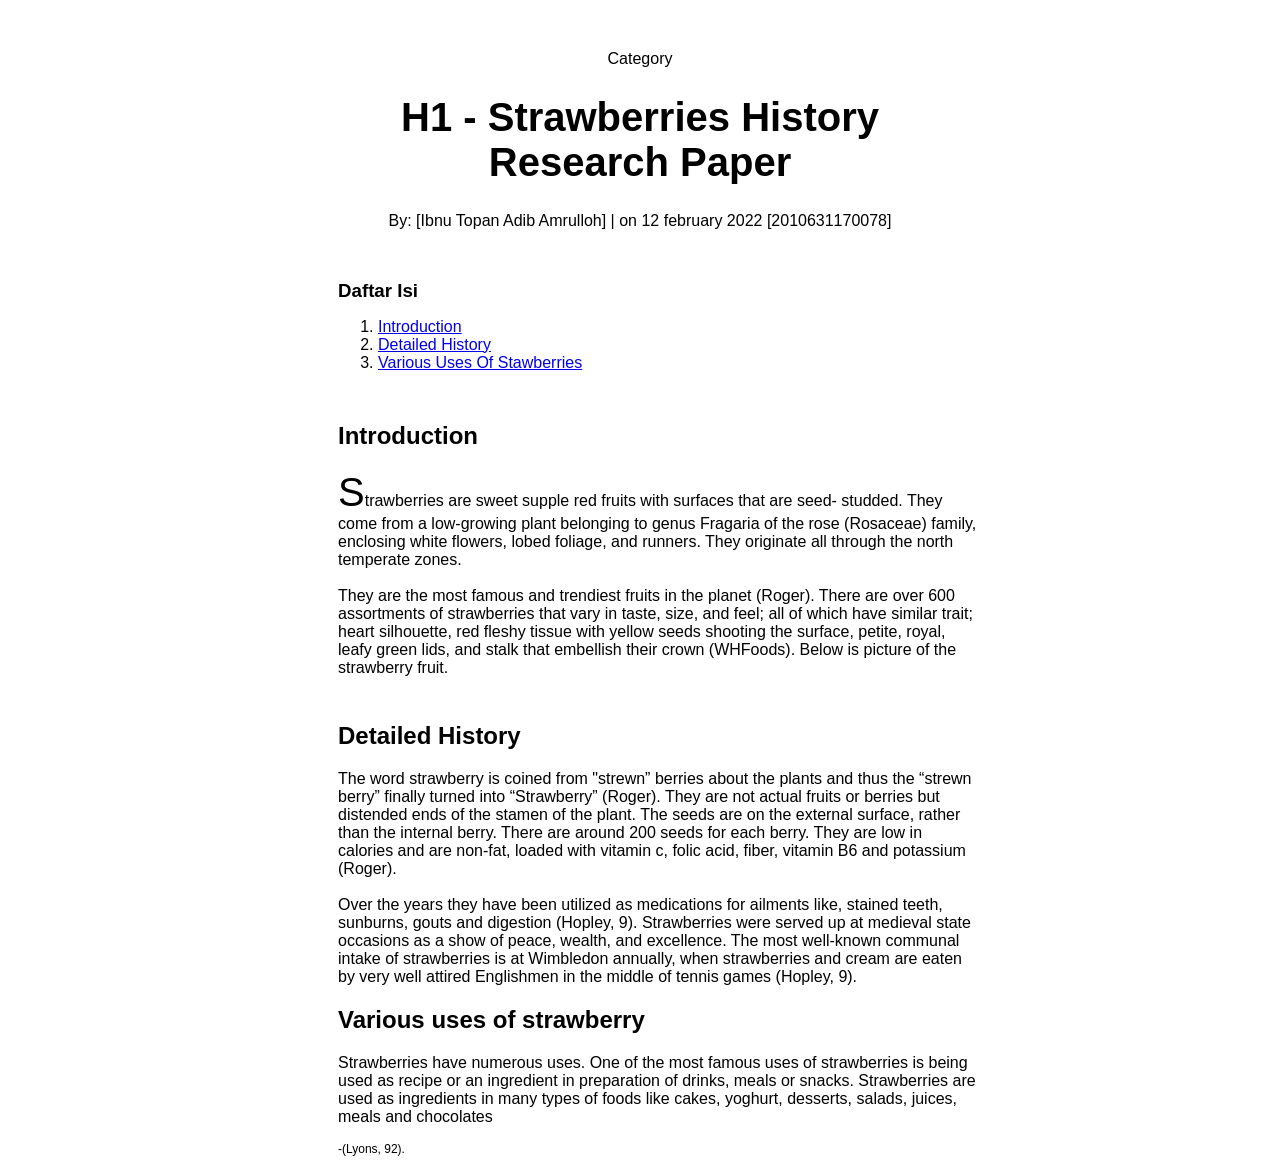
<file: Tugas1_IbnuTopanAdib_2010631170078_4C/index.html>
<!DOCTYPE html>
<html lang="en">
<head>
    <meta charset="UTF-8">
    <meta http-equiv="X-UA-Compatible" content="IE=edge">
    <meta name="viewport" content="width=device-width, initial-scale=1.0">
    <title>Tugas 1</title>
    <link rel="stylesheet" href="style.css">
</head>
<body>
    <div class="judul">
        <p>Category</p>
        <h1>H1 - Strawberries History <br> Research Paper </h1>
        <p class="nama" >By: [Ibnu Topan Adib Amrulloh] | on 12 february 2022 [2010631170078]</p>
    </div>

    <div class="isi">
        <div class="daftar">
            <h3>Daftar Isi</h3>
            <ol>
                <li><a href="judul1">Introduction</a></li>
                <li><a href="judul2">Detailed History</a></li>
                <li><a href="judul3">Various Uses Of Stawberries</a></li>
            </ol>
        </div>
        <div class="tulisan">
            <div>
                <div class="judul1">
                    <h2>Introduction</h2>
                </div>
                
                <p class="text">
                    <span>S</span>trawberries are sweet supple red fruits with surfaces that are seed-
                    studded. They come from a low-growing plant belonging to genus 
                    Fragaria of the rose (Rosaceae) family, enclosing white flowers, lobed 
                    foliage, and runners. They originate all through the north temperate zones.
                    <br> <br>
                    They are the most famous and trendiest fruits in the planet (Roger). There 
                    are over 600 assortments of strawberries that vary in taste, size, and feel;
                    all of which have similar trait; heart silhouette, red fleshy tissue with yellow
                    seeds shooting the surface, petite, royal, leafy green lids, and stalk that
                    embellish their crown (WHFoods). Below is picture of the strawberry fruit.
                </p>
            </div>

            <div class="gb">
                <div class="judul2">
                    <h2>Detailed History</h2>
                </div>
                
                <p class="text2">
                    The word strawberry is coined from "strewn” berries about the plants and 
                    thus the “strewn berry” finally turned into “Strawberry” (Roger). They are
                    not actual fruits or berries but distended ends of the stamen of the plant. 
                    The seeds are on the external surface, rather than the internal berry. There
                    are around 200 seeds for each berry. They are low in calories and are 
                    non-fat, loaded with vitamin c, folic acid, fiber, vitamin B6 and potassium 
                    (Roger).
                    <br> <br>
                    Over the years they have been utilized as medications for ailments like,
                    stained teeth, sunburns, gouts and digestion (Hopley, 9). Strawberries 
                    were served up at medieval state occasions as a show of peace, wealth, 
                    and excellence. The most well-known communal intake of strawberries is at 
                    Wimbledon annually, when strawberries and cream are eaten by very 
                    well attired Englishmen in the middle of tennis games (Hopley, 9).
                </p>
            </div>

            <div class="gb">
                <div class="judul3">
                    <h2>Various uses of strawberry</h2>
                </div>
                
                <p class="text3">
                    Strawberries have numerous uses. One of the most famous uses of 
                    strawberries is being used as recipe or an ingredient in preparation of 
                    drinks, meals or snacks. Strawberries are used as ingredients in many 
                    types of foods like cakes, yoghurt, desserts, salads, juices, meals and 
                    chocolates 
                   <p class="lyons">-(Lyons, 92).</p> 
                </p>
            </div>
        </div>
    </div>
    
</body>
</html>
</file>
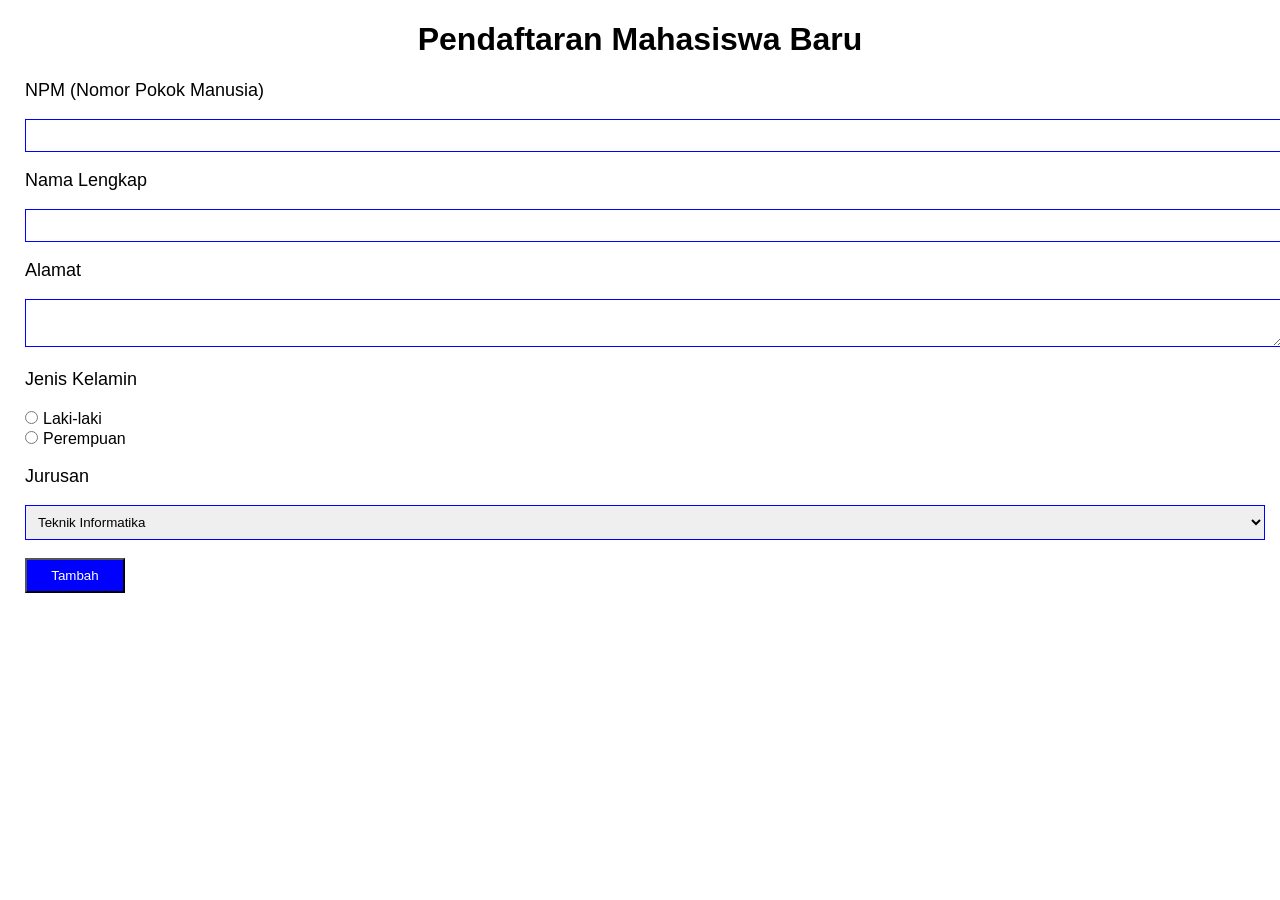
<file: Tugas2_ibnuTopanAdib_2010631170078_4C/form.html>
<!DOCTYPE html>
<html lang="en">
<head>
    <meta charset="UTF-8">
    <meta http-equiv="X-UA-Compatible" content="IE=edge">
    <meta name="viewport" content="width=device-width, initial-scale=1.0">
    <title>Document</title>
    <link rel="stylesheet" href="form.css">
</head>
<body>
    <div class="container">
        <h1>Pendaftaran Mahasiswa Baru</h1>
    <form action="">
        <label for="npm">NPM (Nomor Pokok Manusia)</label>
        <br>
        <br>
        <input type="text" id="npm">
        <br><br>
        <label for="nama">Nama Lengkap</label>
        <br><br>
        <input type="text" id="nama">
        <br><br>
        <label for="alamat">Alamat</label>
        <br><br>
        <textarea name="alamat" id="alamat" cols="30" rows="10"></textarea>
        <br><br>
        <label for="jk">Jenis Kelamin</label>
        <br><br>
        <input type="radio" name="jk" id="jk" value="Laki-laki">Laki-laki
        <br>
        <input type="radio" name="jk" id="jk" value="Perempuan">Perempuan
        <br><br>
        <label for="jurusan">Jurusan</label>
        <br><br>
        <select name="jurusan" id="jurusan">
            <option value="Teknik Informatika">Teknik Informatika</option>
            <option value="Sistem Informasi">Sistem Informasi</option>
        </select>
        <br><br>
        <input type="submit" value="Tambah">
        </div>
    </form>
    </div>
    
</body>
</html>
</file>
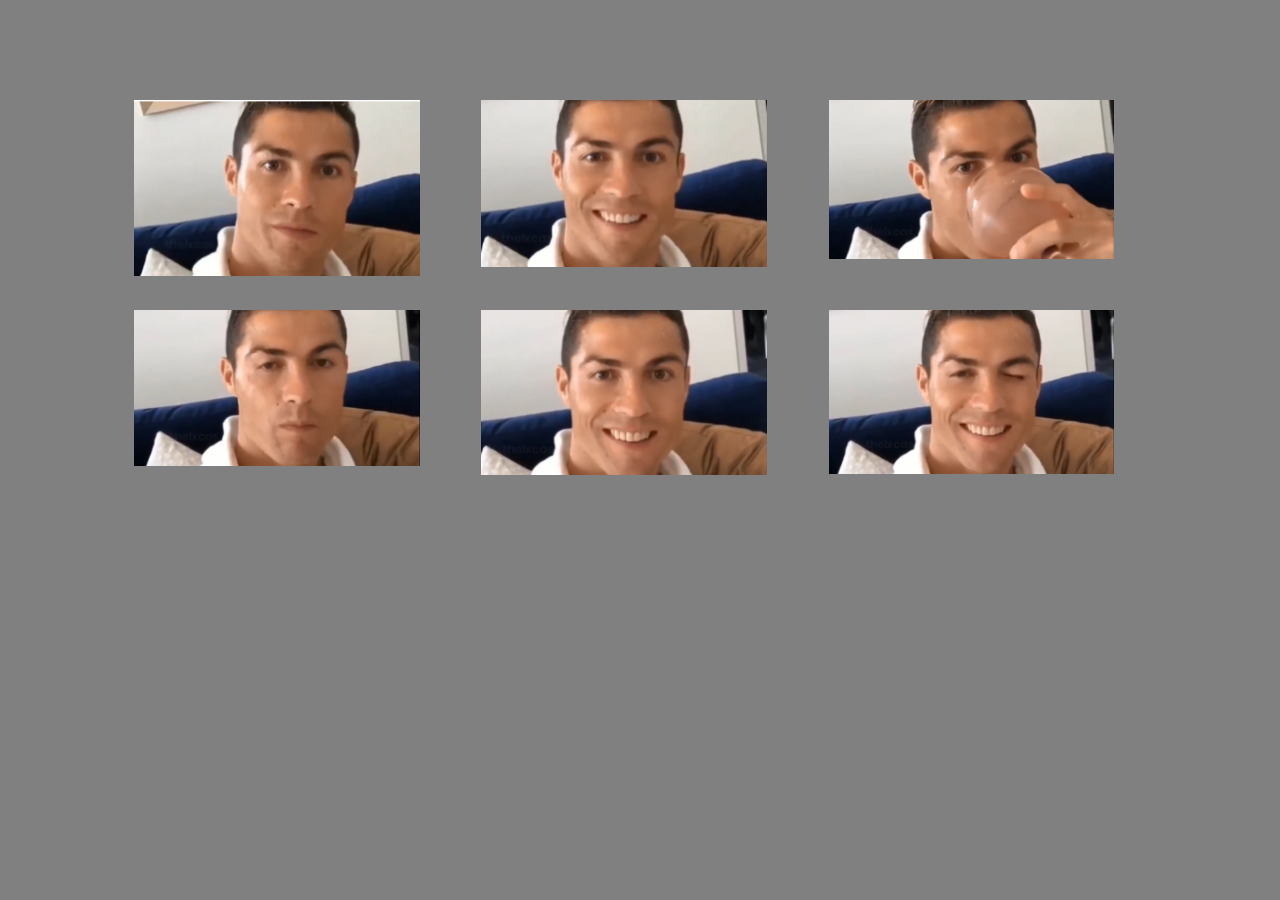
<file: Tugas2_ibnuTopanAdib_2010631170078_4C/gallery.html>
<!DOCTYPE html>
<html lang="en">
<head>
    <meta charset="UTF-8">
    <meta http-equiv="X-UA-Compatible" content="IE=edge">
    <meta name="viewport" content="width=device-width, initial-scale=1.0">
    <title>Document</title>
    <link rel="stylesheet" href="gallery.css">
</head>
<body>
    <div class="image">
        <a href="1.png"><img src="1.png"></a>
        <a href="2.png"><img src="2.png"></a>
        <a href="3.png"><img src="3.png"></a>
        <a href="4.png"><img src="4.png"></a>
        <a href="5.png"><img src="5.png"></a>
        <a href="6.png"><img src="6.png"></a>
        
    </div>

    
</body>
</html>
</file>
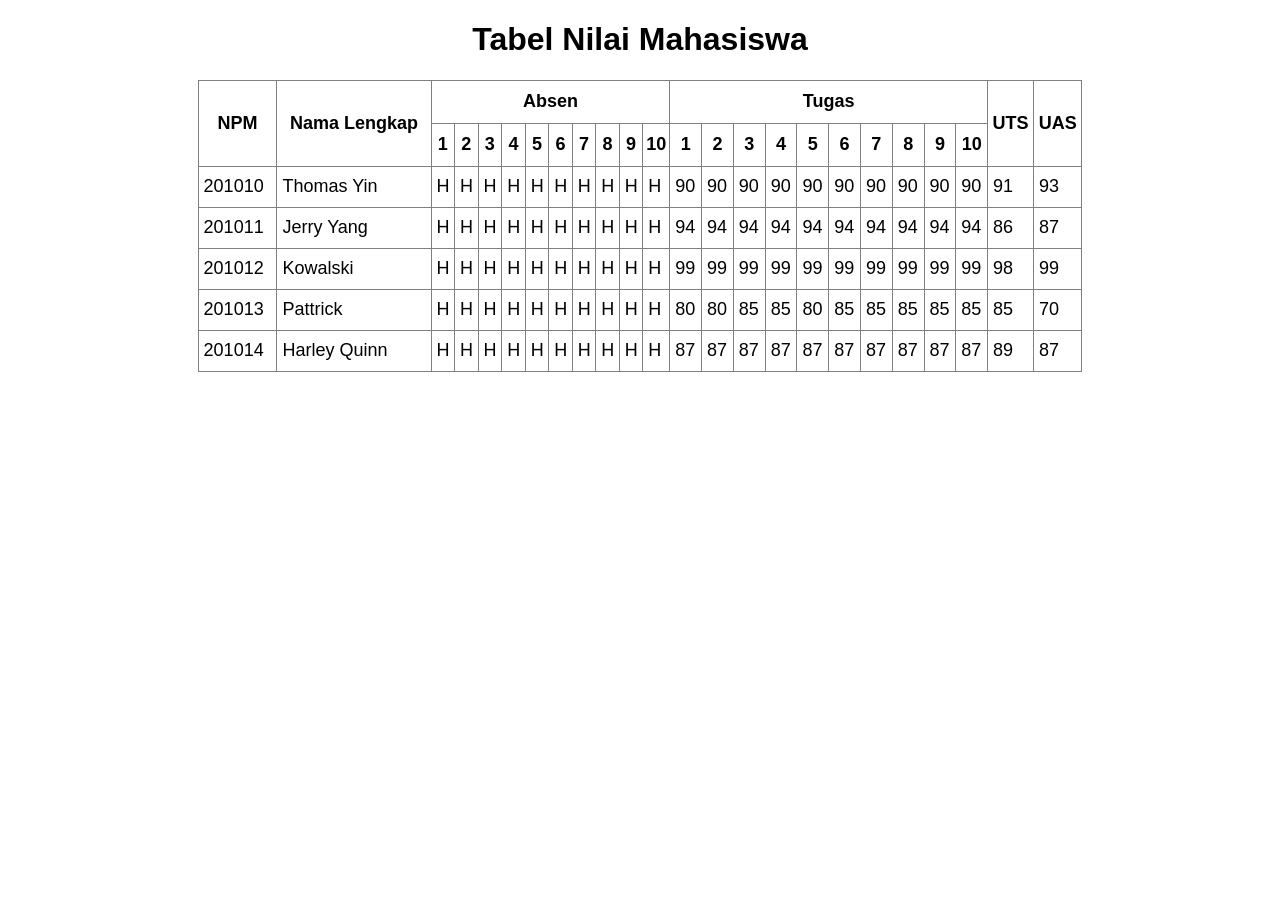
<file: Tugas2_ibnuTopanAdib_2010631170078_4C/table.html>
<!DOCTYPE html>
<html lang="en">
<head>
    <meta charset="UTF-8">
    <meta http-equiv="X-UA-Compatible" content="IE=edge">
    <meta name="viewport" content="width=device-width, initial-scale=1.0">
    <title>Document</title>
    <link rel="stylesheet" href="table.css">
</head>
<body>
    <h1>Tabel Nilai Mahasiswa</h1>
    <center><table class="center" border="1">
        <tr>
            <th rowspan="2">NPM</th>
            <th rowspan="2">Nama Lengkap</th>
            <th colspan="10">Absen</th>
            <th colspan="10">Tugas</th>
            <th rowspan="2">UTS</th>
            <th rowspan="2">UAS</th>
        </tr>
        <tr>
            <th>1</th>
            <th>2</th>
            <th>3</th>
            <th>4</th>
            <th>5</th>
            <th>6</th>
            <th>7</th>
            <th>8</th>
            <th>9</th>
            <th>10</th>
            <th>1</th>
            <th>2</th>
            <th>3</th>
            <th>4</th>
            <th>5</th>
            <th>6</th>
            <th>7</th>
            <th>8</th>
            <th>9</th>
            <th>10</th>
            
        </tr>
        <tr>
            <td>201010</td>
            <td>Thomas Yin</td>
            <td>H</td>
            <td>H</td>
            <td>H</td>
            <td>H</td>
            <td>H</td>
            <td>H</td>
            <td>H</td>
            <td>H</td>
            <td>H</td>
            <td>H</td>
            <td>90</td>
            <td>90</td>
            <td>90</td>
            <td>90</td>
            <td>90</td>
            <td>90</td>
            <td>90</td>
            <td>90</td>
            <td>90</td>
            <td>90</td>
            <td>91</td>
            <td>93</td>
        </tr>
        <tr>
            <td>201011</td>
            <td>Jerry Yang</td>
            <td>H</td>
            <td>H</td>
            <td>H</td>
            <td>H</td>
            <td>H</td>
            <td>H</td>
            <td>H</td>
            <td>H</td>
            <td>H</td>
            <td>H</td>
            <td>94</td>
            <td>94</td>
            <td>94</td>
            <td>94</td>
            <td>94</td>
            <td>94</td>
            <td>94</td>
            <td>94</td>
            <td>94</td>
            <td>94</td>
            <td>86</td>
            <td>87</td>
        </tr>
        <tr>
            <td>201012</td>
            <td>Kowalski</td>
            <td>H</td>
            <td>H</td>
            <td>H</td>
            <td>H</td>
            <td>H</td>
            <td>H</td>
            <td>H</td>
            <td>H</td>
            <td>H</td>
            <td>H</td>
            <td>99</td>
            <td>99</td>
            <td>99</td>
            <td>99</td>
            <td>99</td>
            <td>99</td>
            <td>99</td>
            <td>99</td>
            <td>99</td>
            <td>99</td>
            <td>98</td>
            <td>99</td>
        </tr>
        <tr>
            <td>201013</td>
            <td>Pattrick</td>
            <td>H</td>
            <td>H</td>
            <td>H</td>
            <td>H</td>
            <td>H</td>
            <td>H</td>
            <td>H</td>
            <td>H</td>
            <td>H</td>
            <td>H</td>
            <td>80</td>
            <td>80</td>
            <td>85</td>
            <td>85</td>
            <td>80</td>
            <td>85</td>
            <td>85</td>
            <td>85</td>
            <td>85</td>
            <td>85</td>
            <td>85</td>
            <td>70</td>
        </tr>
        <tr>
            <td>201014</td>
            <td>Harley Quinn</td>
            <td>H</td>
            <td>H</td>
            <td>H</td>
            <td>H</td>
            <td>H</td>
            <td>H</td>
            <td>H</td>
            <td>H</td>
            <td>H</td>
            <td>H</td>
            <td>87</td>
            <td>87</td>
            <td>87</td>
            <td>87</td>
            <td>87</td>
            <td>87</td>
            <td>87</td>
            <td>87</td>
            <td>87</td>
            <td>87</td>
            <td>89</td>
            <td>87</td>
        </tr>
        
    </table></center>
    
</body>
</html>
</file>
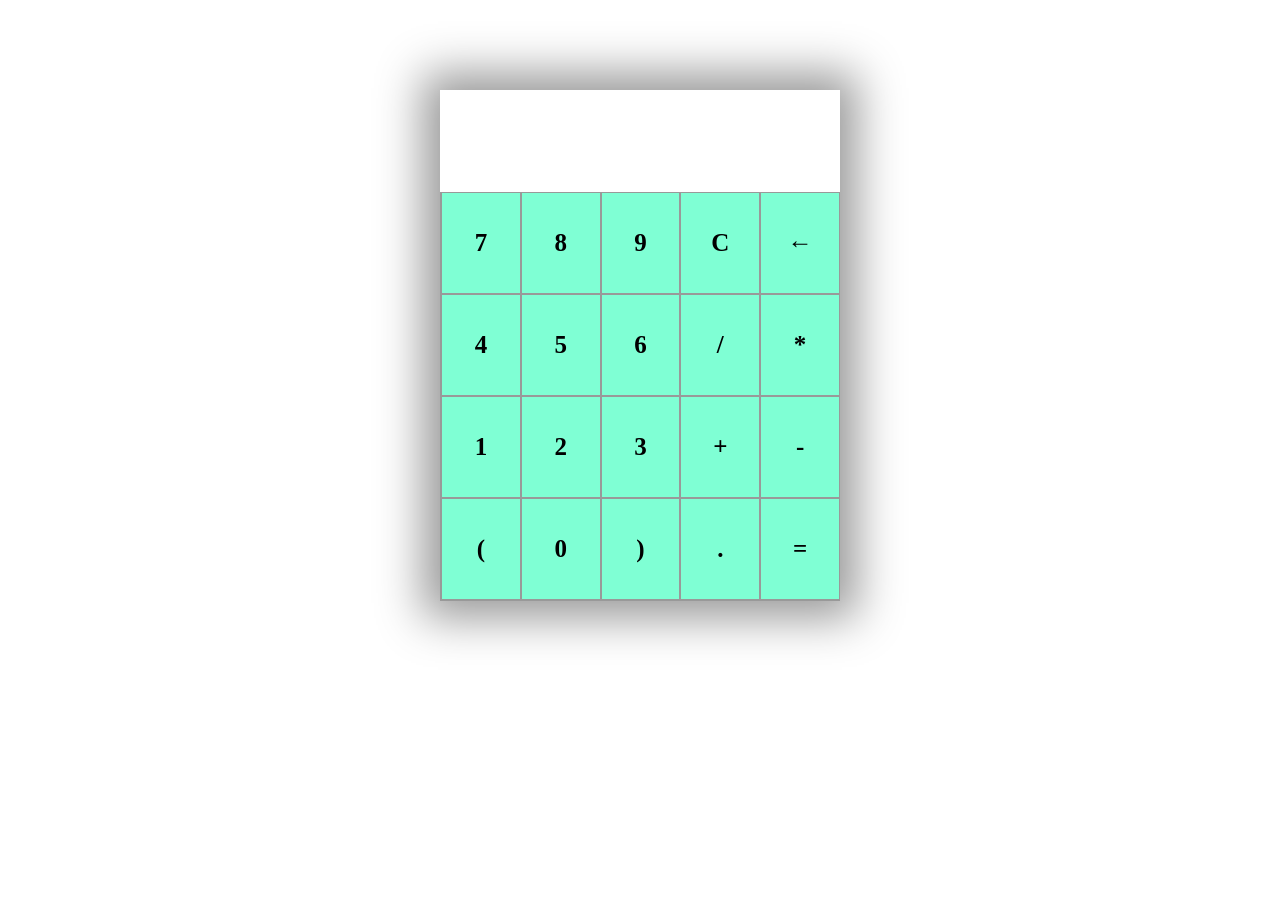
<file: Tugas3_ibnuTopanAdib_2010631170078_4C/Kalkulator.html>
<html lang="en">
<head>
    <meta charset="UTF-8">
    <meta name="viewport" content="width=device-width, initial-scale=1.0">
    <title>My Calculator</title>
    <link rel="stylesheet" href="Kalkulator.css">
</head>
<body>
    <section>
        <div class="container">
            <div id="display"></div>
            <div class="buttons">
                <div class="button">7</div>
                <div class="button">8</div>
                <div class="button">9</div>
                <div class="button">C</div>
                <div class="button">&larr;</div>
                <div class="button">4</div>
                <div class="button">5</div>
                <div class="button">6</div>
                <div class="button">/</div>
                <div class="button">*</div>
                <div class="button">1</div>
                <div class="button">2</div>
                <div class="button">3</div>
                <div class="button">+</div>
                <div class="button">-</div>
                <div class="button">(</div>
                <div class="button">0</div>
                <div class="button">)</div>
                <div class="button">.</div>
                <div id="equal" class="button">=</div>
            </div>
        </div>
    </section>
    <script src="Kalkulator.js"></script>
</body>
</html>
</file>
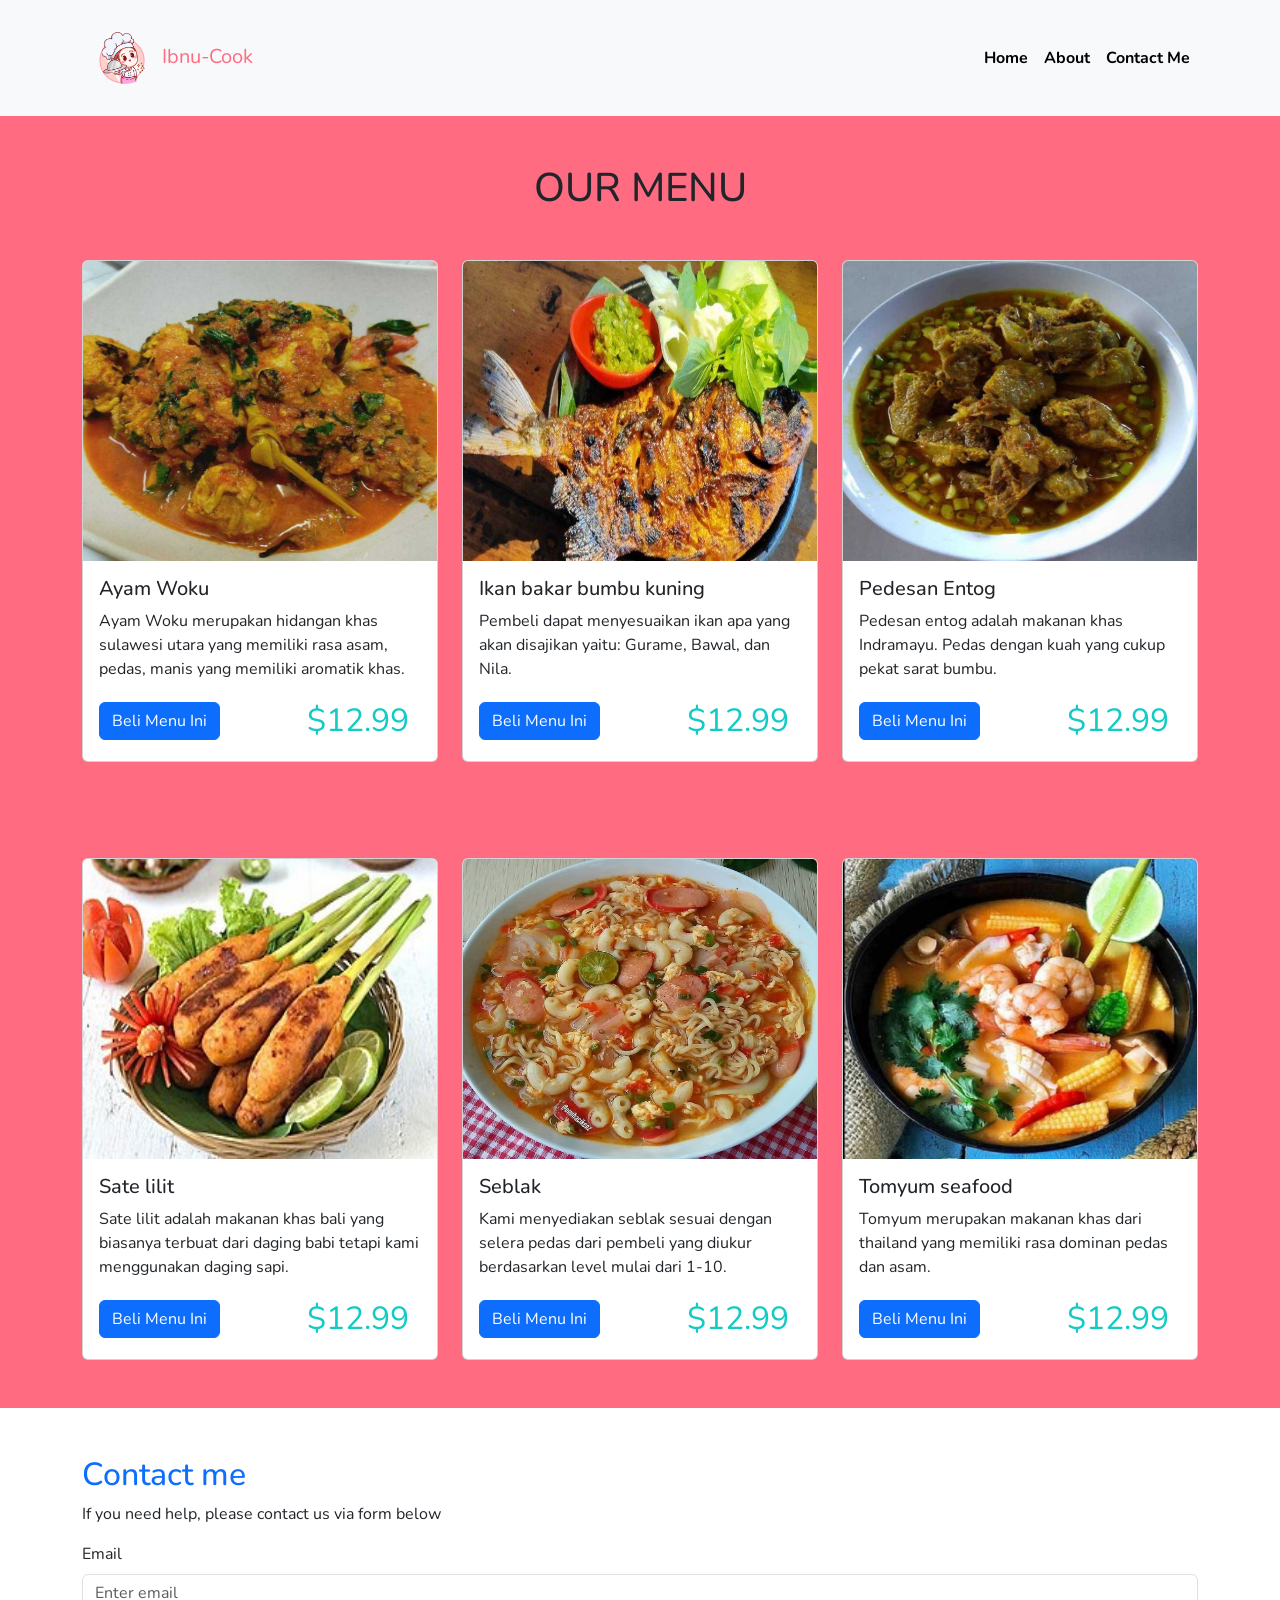
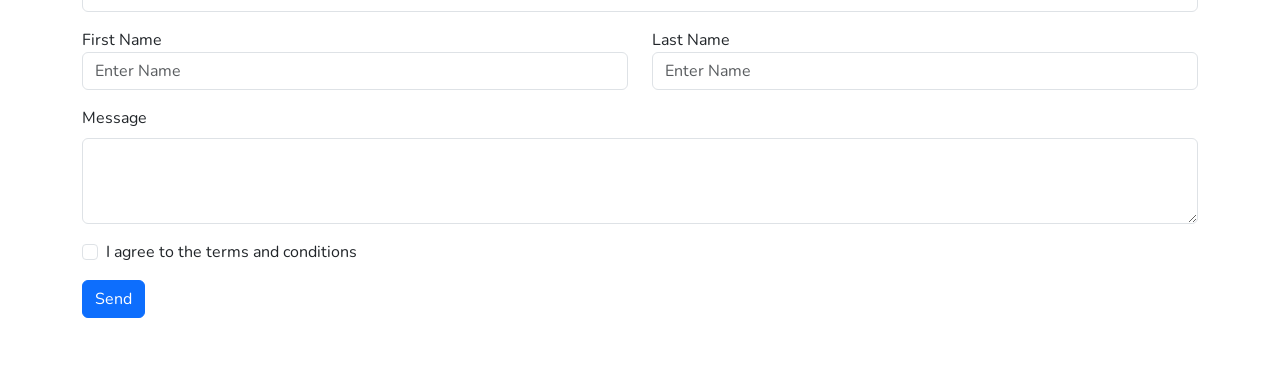
<file: Tugas4_ibnuTopanAdib_2010631170078_4C/index1.html>
<!DOCTYPE html>
<html lang="en">
<head>
    <meta charset="UTF-8">
    <meta http-equiv="X-UA-Compatible" content="IE=edge">
    <meta name="viewport" content="width=device-width, initial-scale=1.0">
    <title>Tugas 4</title>
    <link rel="stylesheet" href="style1.css">
    <link href="https://cdn.jsdelivr.net/npm/bootstrap@5.0.2/dist/css/bootstrap.min.css" rel="stylesheet" integrity="sha384-EVSTQN3/azprG1Anm3QDgpJLIm9Nao0Yz1ztcQTwFspd3yD65VohhpuuCOmLASjC" crossorigin="anonymous">
    <script src="https://cdn.jsdelivr.net/npm/bootstrap@5.0.2/dist/js/bootstrap.bundle.min.js" integrity="sha384-MrcW6ZMFYlzcLA8Nl+NtUVF0sA7MsXsP1UyJoMp4YLEuNSfAP+JcXn/tWtIaxVXM" crossorigin="anonymous"></script>
</head>
<body>
    <nav class="navbar navbar-expand-lg navbar-light bg-light sticky-top">
        <div class="container">
          <a class="navbar-brand" href="#">
              <img id= "logo" src="gambar/2.png" width="100" height="80" ><span class="brand">Ibnu-Cook</span>
          </a>
          <button class="navbar-toggler" type="button" data-bs-toggle="collapse" data-bs-target="#navbarSupportedContent" aria-controls="navbarSupportedContent" aria-expanded="false" aria-label="Toggle navigation">
            <span class="navbar-toggler-icon"></span>
          </button>
          <div class="collapse navbar-collapse" id="navbarSupportedContent">
            <ul class="navbar-nav ms-auto mb-2 mb-lg-0">
              <li class="nav-item mx-2">
                <a class="nav-tot" aria-current="page" href="#card">Home</a>
              </li>
              <li class="nav-item mx-2">
                <a class="nav-tot" href="#">About</a>
              </li>
              <li class="nav-item mx-2">
                <a class="nav-tot" href="#contact-me">Contact Me</a>
              </li> 
            </ul>
          </div>
        </div>
      </nav>
      
    <section class="rawless" id="card">

      <div class="container-fluid py-5">
        <div class="container">
          <h1 class="text-center mb-5">OUR MENU</h1>
          <div class="row">
            <div class="col-lg-4 col-md-12 col-sm-12">
              <div class="card" >
                <img src="gambar/ayam woku.jpg" alt="woku" class="card-img-top" height="300">
                <div class="card-body">
                  <h5 class="card-title">Ayam Woku</h5>
                  <p class="card-text">Ayam Woku merupakan hidangan khas sulawesi utara yang memiliki rasa asam, pedas, manis yang memiliki aromatik khas.</p>
                  <a href="#" class="btn btn-primary">Beli Menu Ini</a>
                  <span class="price">$12.99</span>
                </div>
              </div>
            </div>
            <div class="col-lg-4 col-md-12 col-sm-12">
              <div class="card" >
                <img src="gambar/bumbu kuning.jpg" alt="bumbukuning" class="card-img-top" height="300">
                <div class="card-body">
                  <h5 class="card-title">Ikan bakar bumbu kuning</h5>
                  <p class="card-text">Pembeli dapat menyesuaikan ikan apa yang akan disajikan yaitu: Gurame, Bawal, dan Nila.</p>
                  <a href="#" class="btn btn-primary">Beli Menu Ini</a>
                  <span class="price">$12.99</span>
                </div>
              </div>
            </div>
            <div class="col-lg-4 col-md-12 col-sm-12">
              <div class="card">
                <img src="gambar/Pedesan.jpg" alt="pedesan" class="card-img-top" height="300">
                <div class="card-body">
                  <h5 class="card-title">Pedesan Entog</h5>
                  <p class="card-text">Pedesan entog adalah makanan khas Indramayu. Pedas dengan kuah yang cukup pekat sarat bumbu.</p>
                  <a href="#" class="btn btn-primary">Beli Menu Ini</a>
                  <span class="price">$12.99</span>
                </div>
              </div>
            </div>
          </div>
        </div>
      </div>
    

      <div class="container-fluid py-5">
        <div class="container">
          <div class="row">
            <div class="col-lg-4 col-md-12 col-sm-12">
              <div class="card">
                <img src="gambar/Sate lilit.jpg" alt="lilit" class="card-img-top" height="300">
                <div class="card-body">
                <h5 class="card-title">Sate lilit</h5>
                <p class="card-text">Sate lilit adalah makanan khas bali yang biasanya terbuat dari daging babi tetapi kami menggunakan daging sapi.</p>
                <a href="#" class="btn btn-primary">Beli Menu Ini</a>
                <span class="price">$12.99</span>
                </div>
              </div>
            </div>
            <div class="col-lg-4 col-md-12 col-sm-12">
              <div class="card">
                <img src="gambar/seblak.jpg" alt="seblak" class="card-img-top" height="300">
                <div class="card-body">
                  <h5 class="card-title">Seblak</h5>
                  <p class="card-text">Kami menyediakan seblak sesuai dengan selera pedas dari pembeli yang diukur berdasarkan level mulai dari 1-10.</p>
                  <a href="#" class="btn btn-primary">Beli Menu Ini</a>
                  <span class="price">$12.99</span>
                </div>
              </div>
            </div>
            <div class="col-lg-4 col-md-12 col-sm-12">
              <div class="card">
                <img src="gambar/tomyum2.jpg" alt="tomyum" class="card-img-top" height="300">
                <div class="card-body">
                  <h5 class="card-title">Tomyum seafood</h5>
                  <p class="card-text">Tomyum merupakan makanan khas dari thailand yang memiliki rasa dominan pedas dan asam.</p>
                  <a href="#" class="btn btn-primary">Beli Menu Ini</a>
                  <span class="price">$12.99</span>
                </div>
              </div>
            </div>
          </div>
        </div>
      </div>
    </section>


    <section class="contact-me" id="contact-me">
      
      <div class="container py-5">
        <h2 class="text-primary mt-20">Contact me</h2>
        <p>If you need help, please contact us via form below</p>
        <form action="">
          <div class="mb-3">
            <label for="email" class="form-label">Email</label>
            <input type="email" id="email" class="form-control" placeholder="Enter email">
          </div>
          <div class="mb-3">
            <div class="row">
              <div class="col-6">
                <label for="namadepan">First Name</label>
                <input type="text" id="namadepan" class="form-control" placeholder="Enter Name">
              </div>
              <div class="col-6">
                <label for="namadepan"Nama Depan>Last Name</label>
                <input type="text" id="namadepan" class="form-control" placeholder="Enter Name">
              </div>
            </div>
          </div>
          <div class="mb-3">
            <label for="pesan" class="form-label">Message</label>
            <textarea name="pesan" class="form-control" id="" cols="10" rows="3"></textarea>
          </div>
          <div class="mb-3 form-check">
            <input class="form-check-input" type="checkbox" value="" id="defaultCheck1">
            <label class="form-check-label" for="defaultCheck1">
              I agree to the terms and conditions
            </label>
          </div>
          <div class="mb-3">
            <button class="btn btn-primary">Send</button>
          </div>
        </form>
      </div>
    </section>

</body>
</html>
</file>
<file: Tugas1_IbnuTopanAdib_2010631170078_4C/style.css>
.judul {
    text-align: center;
}

.judul  {
    margin-top: 50px;
}

.judul .nama {
    margin-top: 5px;
}

.judul h1 {
    font-size: 40px;
    font-weight: 700;
}

.isi {
    margin-left: 300px;
}

.daftar {
    margin: 50px 30px;
    
}

h3,h2 {
    font-weight: 600;
}

h3 {
    margin-bottom: 15px;
}
.tulisan {
    margin: 0 30px;
}

.gb {
    margin-bottom: 20px;
}

.text {
    width : 640px;
}

.text2 {
    width: 640px;
}

.text3 {
    width: 640px; 
}

.judul2 {
    padding-top: 10px;
}

.judul2 h2 {
    font-weight: 600px;
}

span {
    font-weight: 500;
    font-size: 40px;
}

body {
    font-family: sans-serif;
}

.lyons {
    font-size: 12px;
}
</file>
<file: Tugas2_ibnuTopanAdib_2010631170078_4C/form.css>
*{
    margin-left: 5px;
    margin-right: 5px;
    padding: 0;
    outline: 0;
    font-family: sans-serif;
}
.container h1{
    text-align: center;
    border-bottom: 4px;
    
}
.container label{
    font-size: large;
}
.container input[type=text] {
    width: 100%;
    padding: 8px;
    border: 1px solid blue ;
    resize : vertical;
}
.container textarea{
    width: 100%;
    padding: 8px;
    border: 1px solid blue ;
    height: 30px;
    resize : vertical;
}
.container input[type=submit] {
    width: 100px;
    padding: 8px;
    background-color: blue;
    color: white;
}
.container select{
    width: 100%;
    padding: 8px;
    border: 1px solid blue ;
    resize : vertical;
}
</file>
<file: Tugas2_ibnuTopanAdib_2010631170078_4C/gallery.css>
*{
    background-color: gray;
}
.image{
    width: 80%;
    margin: 100px auto 50px;
    display: grid;
    grid-template-columns: repeat(auto-fit,minmax(250px,1fr));
    grid-gap: 30px;
}
.image img{
    width: 90%;
    cursor: pointer;
}

.image img:hover{
    transform: scale(0.8) rotate(-15deg);
    border-radius: 20px;
}
</file>
<file: Tugas2_ibnuTopanAdib_2010631170078_4C/table.css>
h1{
    font-family: sans-serif;
    text-align: center;
}
table{
    width: 70%;
    font-family: sans-serif;
    text-align: left;
    font-size: 18px;
    border-collapse: collapse;
    
}
th{
    height: 40px;
    text-align: center;
}

td{
    height: 30px;
    padding-left: 5px;
    padding-top: 5px;
    padding-bottom: 5px;
}
</file>
<file: Tugas3_ibnuTopanAdib_2010631170078_4C/Kalkulator.css>
.container {
    max-width: 400px;
    margin: 10vh auto 0 auto;
    box-shadow: 0px 0px 43px 17px rgba(153,153,153,1);
}

#display {
    text-align: right;
    height: 70px;
    line-height: 70px;
    padding: 16px 8px;
    font-size: 25px;
}

.buttons {
    display: grid;
    border-bottom: 1px solid #999;
    border-left: 1px solid#999;
    grid-template-columns: 1fr 1fr 1fr 1fr 1fr;
}


.buttons > div {
    border-top: 1px solid #999;
    border-right: 1px solid#999;
}

.button {
    border: 0.5px solid #999;
    line-height: 100px;
    text-align: center;
    font-size: 25px;
    font-weight: bold;
    background-color: aquamarine;
    cursor: pointer;
}



.button:hover {
    background-color: #323330;
    color: white;
    transition: 0.5s ease-in-out;
}
</file>
<file: Tugas4_ibnuTopanAdib_2010631170078_4C/style1.css>
@import url('https://fonts.googleapis.com/css2?family=Nunito:wght@200;300;400;600;700&display=swap');

*{
    font-family: 'Nunito', sans-serif;
}


.navbar-brand img{
    margin-top: 5px;
    margin-bottom: 5px;
    width: 80px;

}

#logo{
    -webkit-animation: rotation 3s infinite linear;
}

@-webkit-keyframes rotation{
    from{
        -webkit-transform: rotate(0deg);
    }
    to{
        -webkit-transform: rotate(359deg);  
    }
}

.nav-tot{
    color:black;
    text-decoration: none;
    font-weight: bold;
}

.nav-tot:hover{
    color: blue;
}


.price {
    font-weight: 400;
    color: #12CBC4;
    vertical-align: middle;
    padding: 0.375rem 0.75rem;
    font-size: 2rem;
    margin-left: 4.42rem;
}

.brand{
    color: #ff6b81;
}

.rawless{
    background-color: #ff6b81;
}
</file>
